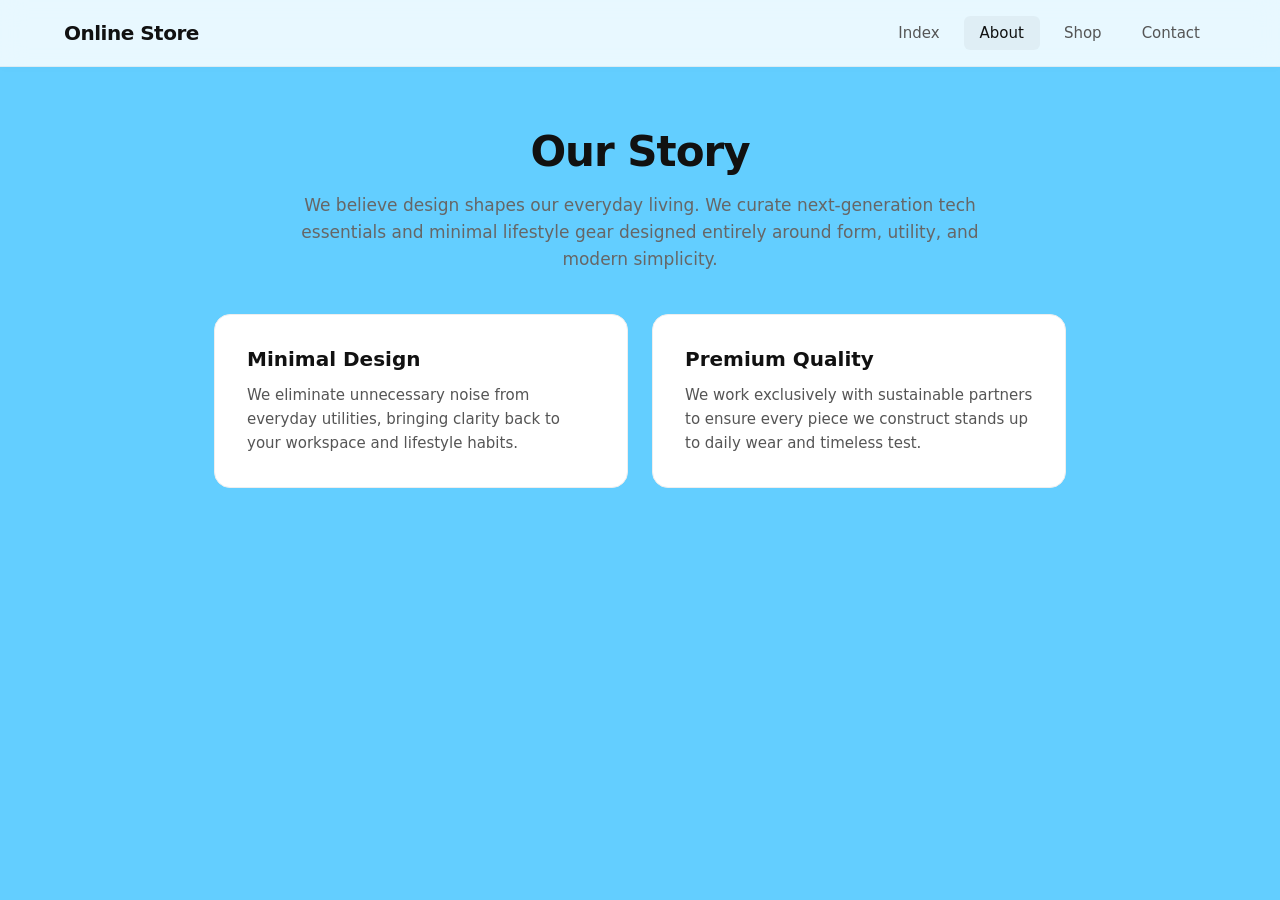
<file: About.html>
<!DOCTYPE html>
<html lang="en">
<head>
    <meta charset="UTF-8">
    <meta name="viewport" content="width=device-width, initial-scale=1.0">
    <title>Online Store - About Us</title>
    <link rel="stylesheet" href="./CSS/style.css">
    <link rel="icon" href="https://img.icons8.com/?size=100&id=63996&format=png&color=000000" type="image/png">
</head>
<body>

    <!-- Header / Navbar System -->
    <header class="navbar">
        <div class="nav-container">
            <a href="Home.html" class="logo">Online Store</a>
            <button class="menu-toggle" aria-label="Toggle navigation" aria-expanded="false">
                <span class="bar"></span>
                <span class="bar"></span>
                <span class="bar"></span>
            </button>
            <nav class="nav-links">
                <a href="index.html" class="index">index</a>
                <a href="About.html" class="About active">About</a>
                <a href="Shop.html" class="Shop">Shop</a>
                <a href="Contact.html" class="Contact">Contact</a>
            </nav>
        </div>
    </header>

    <!-- About Section Layout -->
    <main class="page-container">
        <section class="about-hero">
            <h1 class="page-title">Our Story</h1>
            <p class="page-subtitle">We believe design shapes our everyday living. We curate next-generation tech essentials and minimal lifestyle gear designed entirely around form, utility, and modern simplicity.</p>
        </section>

        <section class="about-grid">
            <div class="about-card">
                <h3>Minimal Design</h3>
                <p>We eliminate unnecessary noise from everyday utilities, bringing clarity back to your workspace and lifestyle habits.</p>
            </div>
            <div class="about-card">
                <h3>Premium Quality</h3>
                <p>We work exclusively with sustainable partners to ensure every piece we construct stands up to daily wear and timeless test.</p>
            </div>
        </section>
</body>
</html>
</file>
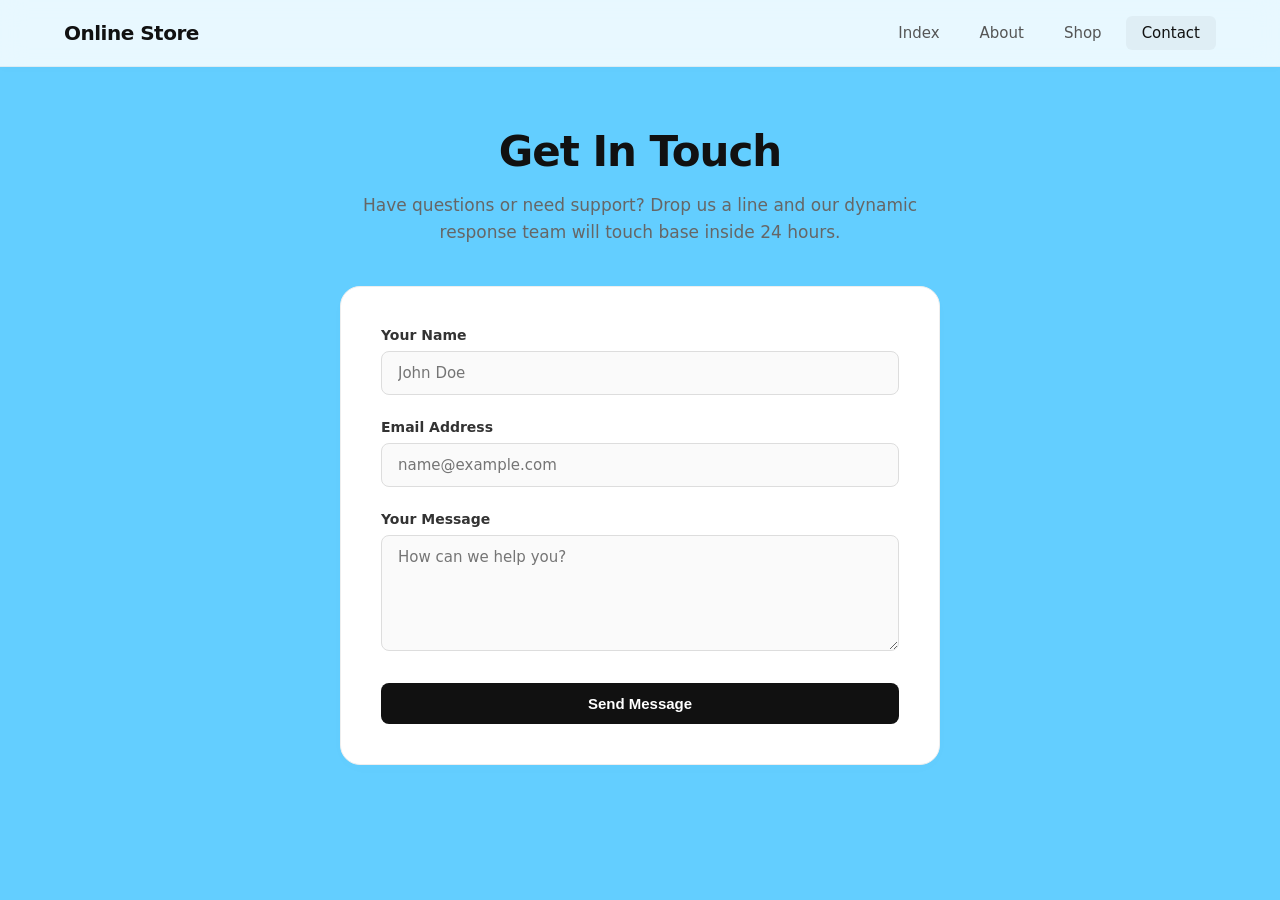
<file: Contact.html>
<!DOCTYPE html>
<html lang="en">
<head>
    <meta charset="UTF-8">
    <meta name="viewport" content="width=device-width, initial-scale=1.0">
    <title>Online Store</title>
    <link rel="stylesheet" href="./CSS/style.css">
    <link rel="icon" href="https://img.icons8.com/?size=100&id=63996&format=png&color=000000" type="image/png">
</head>
<body>

    <!-- Header / Navbar System -->
    <header class="navbar">
        <div class="nav-container">
            <a href="Home.html" class="logo">Online Store</a>
            <button class="menu-toggle" aria-label="Toggle navigation" aria-expanded="false">
                <span class="bar"></span>
                <span class="bar"></span>
                <span class="bar"></span>
            </button>
            <nav class="nav-links">
                <a href="index.html" class="index">index</a>
                <a href="About.html" class="About">About</a>
                <a href="Shop.html" class="Shop">Shop</a>
                <a href="Contact.html" class="Contact active">Contact</a>
            </nav>
        </div>
    </header>

    <!-- Contact Section Layout -->
    <main class="page-container">
        <section class="contact-wrapper">
            <div class="contact-header">
                <h1 class="page-title">Get In Touch</h1>
                <p class="page-subtitle">Have questions or need support? Drop us a line and our dynamic response team will touch base inside 24 hours.</p>
            </div>

            <!-- Sleek Minimal Form Fields -->
            <form class="contact-form" onsubmit="event.preventDefault();">
                <div class="form-group">
                    <label for="name">Your Name</label>
                    <input type="text" id="name" placeholder="John Doe" required>
                </div>
                
                <div class="form-group">
                    <label for="email">Email Address</label>
                    <input type="email" id="email" placeholder="name@example.com" required>
                </div>

                <div class="form-group">
                    <label for="message">Your Message</label>
                    <textarea id="message" rows="5" placeholder="How can we help you?" required></textarea>
                </div>

                <button type="submit" class="Btn form-submit-btn">Send Message</button>
            </form>
        </section>
</body>
</html>
</file>
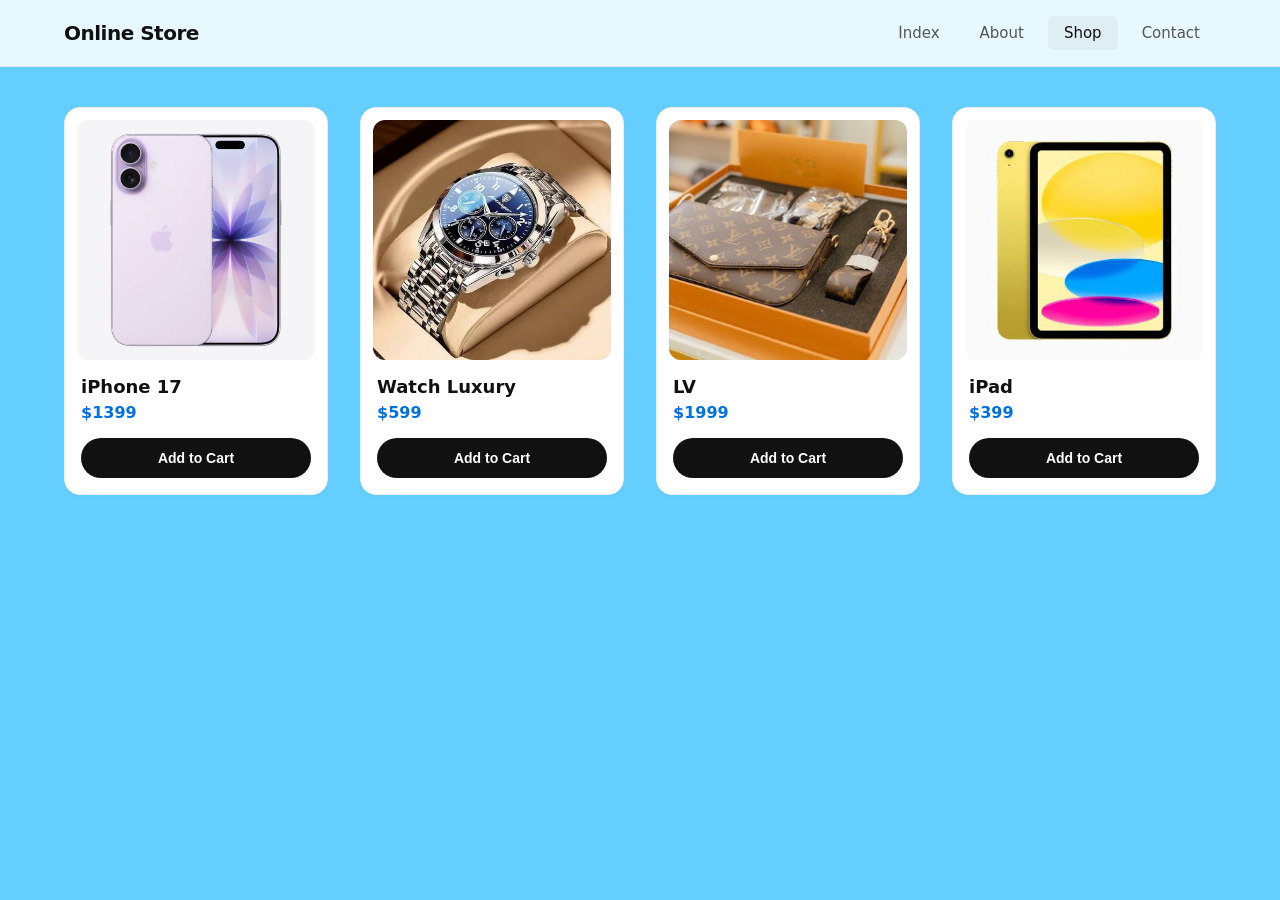
<file: Shop.html>
<!DOCTYPE html>
<html lang="en">
<head>
    <meta charset="UTF-8">
    <meta name="viewport" content="width=device-width, initial-scale=1.0">
    <title>Online Store - Shop</title>
    <link rel="stylesheet" href="./CSS/style.css">
    <link rel="icon" href="https://img.icons8.com/?size=100&id=63996&format=png&color=000000" type="image/png">
</head>
<body>

    <header class="navbar">
        <div class="nav-container">
            <a href="Home.html" class="logo">Online Store</a>
            <button class="menu-toggle" aria-label="Toggle navigation" aria-expanded="false">
                <span class="bar"></span>
                <span class="bar"></span>
                <span class="bar"></span>
            </button>
            <nav class="nav-links">
                <a href="index.html" class="index">index</a>
                <a href="About.html" class="About">About</a>
                <a href="Shop.html" class="Shop active">Shop</a>
                <a href="Contact.html" class="Contact">Contact</a>
            </nav>
        </div>
    </header>

    <main class="shop-container">
        <!-- Item Card 1 -->
        <article class="card">
            <div class="top">
                <img class="img" src="./Img/iphone17.jpg">
            </div>
            <div class="card-body">
                <h3 class="name">iPhone 17</h3>
                <p class="price">$1399</p>
                <button class="btn">Add to Cart</button>
            </div>
        </article>

        <!-- Item Card 2 -->
        <article class="card">
            <div class="top">
                <img class="img" src="./Img/Watch Luxury.png" >
            </div>
            <div class="card-body">
                <h3 class="name">Watch Luxury</h3>
                <p class="price">$599</p>
                <button class="btn">Add to Cart</button>
            </div>
        </article>

        <!-- Item Card 3 -->
        <article class="card">
            <div class="top">
                <img class="img" src="./Img/Brand LV.jpg" >
            </div>
            <div class="card-body">
                <h3 class="name">LV</h3>
                <p class="price">$1999</p>
                <button class="btn">Add to Cart</button>
            </div>
        </article>

        <!-- Item Card 4 -->
        <article class="card">
            <div class="top">
                <img class="img" src="./Img/Ipad.png" >
            </div>
            <div class="card-body">
                <h3 class="name">iPad</h3>
                <p class="price">$399</p>
                <button class="btn">Add to Cart</button>
            </div>
        </article>
</body>
</html>
</file>
<file: CSS/style.css>
* {
    box-sizing: border-box;
    margin: 0;
    padding: 0;
}

body {
    font-family: 'Inter', system-ui, -apple-system, sans-serif;
    background-color: #63ceff;
    color: #222222;
    overflow-x: hidden;
}

/* ==========================================================================
   2. Modern Sticky Navigation Bar
   ========================================================================== */
.navbar {
    width: 100%;
    background-color: rgba(255, 255, 255, 0.85);
    backdrop-filter: blur(12px);
    -webkit-backdrop-filter: blur(12px);
    position: sticky;
    top: 0;
    z-index: 1000;
    box-shadow: 0 1px 10px rgba(0, 0, 0, 0.02);
    border-bottom: 1px solid rgba(0, 0, 0, 0.05);
}

.nav-container {
    max-width: 1200px;
    margin: 0 auto;
    padding: 16px 24px;
    display: flex;
    align-items: center;
    justify-content: space-between;
}

.navbar .logo {
    font-size: 20px;
    font-weight: 800;
    color: #111111;
    text-decoration: none;
    letter-spacing: -0.5px;
}

.nav-links {
    display: flex;
    gap: 8px;
    align-items: center;
}

.nav-links a {
    padding: 8px 16px;
    color: #555555;
    text-decoration: none;
    text-transform: capitalize;
    font-size: 15px;
    font-weight: 500;
    border-radius: 6px;
    transition: all 0.2s ease;
}

.nav-links a:hover, 
.nav-links a.active {
    color: #111111;
    background-color: rgba(0, 0, 0, 0.04);
}

/* ==========================================================================
   3. Mobile Menu Toggle Button (Hamburger)
   ========================================================================== */
.menu-toggle {
    display: none; /* Invisible on Desktop layouts */
    background: transparent;
    border: 2px solid #111111; 
    border-radius: 8px;
    padding: 8px 10px;
    cursor: pointer;
    flex-direction: column;
    gap: 4px;
    transition: background-color 0.2s ease;
}

.menu-toggle:hover {
    background-color: rgba(0, 0, 0, 0.04);
}

.menu-toggle .bar {
    display: block;
    width: 18px;
    height: 2px;
    background-color: #111111; 
    border-radius: 1px;
}

/* ==========================================================================
   4. Clean Minimalist Hero Section
   ========================================================================== */
.hero-container {
    min-height: calc(100vh - 70px);
    display: flex;
    align-items: center;
    justify-content: center;
    padding: 60px 24px;
}

.hero-content {
    background-image: linear-gradient(rgba(255,255,255,0.9), rgba(255,255,255,0.9)), url('../img/BackGround.png');
    background-size: cover;
    background-position: center;
    padding: 40px;
    max-width: 800px;
    width: 100%;
    margin: 0 auto;
    text-align: center;
    border-radius: 24px;
    animation: fadeIn 0.8s cubic-bezier(0.16, 1, 0.3, 1);
}

.hero-title {
    font-size: clamp(32px, 5vw, 54px);
    font-weight: 800;
    letter-spacing: -1.5px;
    line-height: 1.15;
    margin-bottom: 20px;
    color: #111111;
}

.hero-subtitle {
    font-size: clamp(15px, 2vw, 18px);
    font-weight: 400;
    line-height: 1.6;
    color: #666666;
    margin-bottom: 36px;
    max-width: 600px;
    margin-left: auto;
    margin-right: auto;
}

/* ==========================================================================
   5. Modern Responsive Product Grid
   ========================================================================== */
.shop-container {
    max-width: 1200px;
    margin: 40px auto;
    padding: 0 24px;
    display: grid;
    grid-template-columns: repeat(auto-fit, minmax(260px, 1fr));
    gap: 32px;
}

.card {
    background: #ffffff;
    border: 1px solid #eeeeee;
    border-radius: 16px;
    padding: 12px;
    box-shadow: 0 4px 12px rgba(0, 0, 0, 0.01);
    transition: transform 0.3s cubic-bezier(0.16, 1, 0.3, 1), box-shadow 0.3s ease;
}

.card:hover {
    transform: translateY(-6px);
    box-shadow: 0 12px 30px rgba(0, 0, 0, 0.05);
}

.top {
    width: 100%;
    height: 240px;
    background-color: #f5f5f7;
    border-radius: 12px;
    overflow: hidden;
}

.top .img {
    width: 100%;
    height: 100%;
    object-fit: cover;
    transition: transform 0.5s ease;
}

.card:hover .top .img {
    transform: scale(1.03);
}

.card-body {
    padding: 16px 4px 4px 4px;
}

.name {
    font-size: 18px;
    font-weight: 700;
    color: #111111;
    margin-bottom: 6px;
}

.price {
    font-size: 16px;
    font-weight: 600;
    color: #0071e3; /* Premium visual accent color */
    margin-bottom: 16px;
}

/* ==========================================================================
   6. Unified Button Styling
   ========================================================================== */
.Btn, .btn {
    display: inline-block;
    padding: 12px 36px;
    background-color: #111111;
    color: #ffffff;
    border: none;
    border-radius: 30px;
    font-size: 15px;
    font-weight: 600;
    text-decoration: none;
    text-align: center;
    cursor: pointer;
    transition: background-color 0.2s ease, transform 0.2s ease;
}

.btn {
    width: 100%;
    padding: 12px 0;
    font-size: 14px;
}

.Btn:hover, .btn:hover {
    background-color: #2e2e2e;
}

.Btn:active, .btn:active {
    transform: scale(0.98);
}

/* Animation */
@keyframes fadeIn {
    from {
        opacity: 0;
        transform: translateY(20px);
    }
    to {
        opacity: 1;
        transform: translateY(0);
    }
}

/* ==========================================================================
   7. Media Queries (Mobile Responsive Overrides)
   ========================================================================== */
@media (max-width: 768px) {
    .menu-toggle {
        display: flex; /* Show menu icon on small viewports */
    }

    .nav-links {
        display: none;
        flex-direction: column;
        position: absolute;
        top: 100%;
        left: 0;
        width: 100%;
        background-color: #ffffff;
        padding: 16px 24px;
        border-bottom: 1px solid #eeeeee;
        box-shadow: 0 10px 20px rgba(0, 0, 0, 0.05);
        gap: 4px;
    }

    .nav-links.active {
        display: flex; /* Shows links vertical panel block toggled by JS */
    }

    .nav-links a {
        width: 100%;
        padding: 12px 16px;
    }
    
    .hero-content {
        padding: 24px 16px;
    }
}
/* ==========================================================================
   8. Shared About & Contact Core Layout Styles
   ========================================================================== */
.page-container {
    max-width: 900px;
    margin: 60px auto;
    padding: 0 24px;
    animation: fadeIn 0.8s cubic-bezier(0.16, 1, 0.3, 1);
}

.page-title {
    font-size: clamp(28px, 4vw, 42px);
    font-weight: 800;
    color: #111111;
    letter-spacing: -1px;
    margin-bottom: 16px;
    text-align: center;
}

.page-subtitle {
    font-size: 17px;
    line-height: 1.6;
    color: #666666;
    text-align: center;
    max-width: 700px;
    margin: 0 auto 40px auto;
}

/* About Page Content Cards */
.about-grid {
    display: grid;
    grid-template-columns: repeat(auto-fit, minmax(280px, 1fr));
    gap: 24px;
    margin-top: 40px;
}

.about-card {
    background-color: #ffffff;
    border: 1px solid #eeeeee;
    padding: 32px;
    border-radius: 16px;
}

.about-card h3 {
    font-size: 20px;
    font-weight: 700;
    color: #111111;
    margin-bottom: 12px;
}

.about-card p {
    font-size: 15px;
    line-height: 1.6;
    color: #555555;
}

/* Clean UI Contact Form Structure */
.contact-wrapper {
    max-width: 600px;
    margin: 0 auto;
}

.contact-form {
    background-color: #ffffff;
    border: 1px solid #eeeeee;
    padding: 40px;
    border-radius: 20px;
    box-shadow: 0 4px 20px rgba(0, 0, 0, 0.01);
}

.form-group {
    display: flex;
    flex-direction: column;
    gap: 8px;
    margin-bottom: 24px;
}

.form-group label {
    font-size: 14px;
    font-weight: 600;
    color: #333333;
}

.form-group input,
.form-group textarea {
    width: 100%;
    padding: 12px 16px;
    border: 1px solid #dddddd;
    border-radius: 8px;
    font-size: 15px;
    font-family: inherit;
    color: #111111;
    background-color: #fafafa;
    transition: all 0.2s ease;
}

.form-group input:focus,
.form-group textarea:focus {
    outline: none;
    background-color: #ffffff;
    border-color: #111111;
    box-shadow: 0 0 0 3px rgba(0, 0, 0, 0.03);
}

.form-submit-btn {
    width: 100%;
    margin-top: 8px;
    border-radius: 8px;
}

@media (max-width: 576px) {
    .contact-form {
        padding: 24px 16px;
    }
}
</file>
